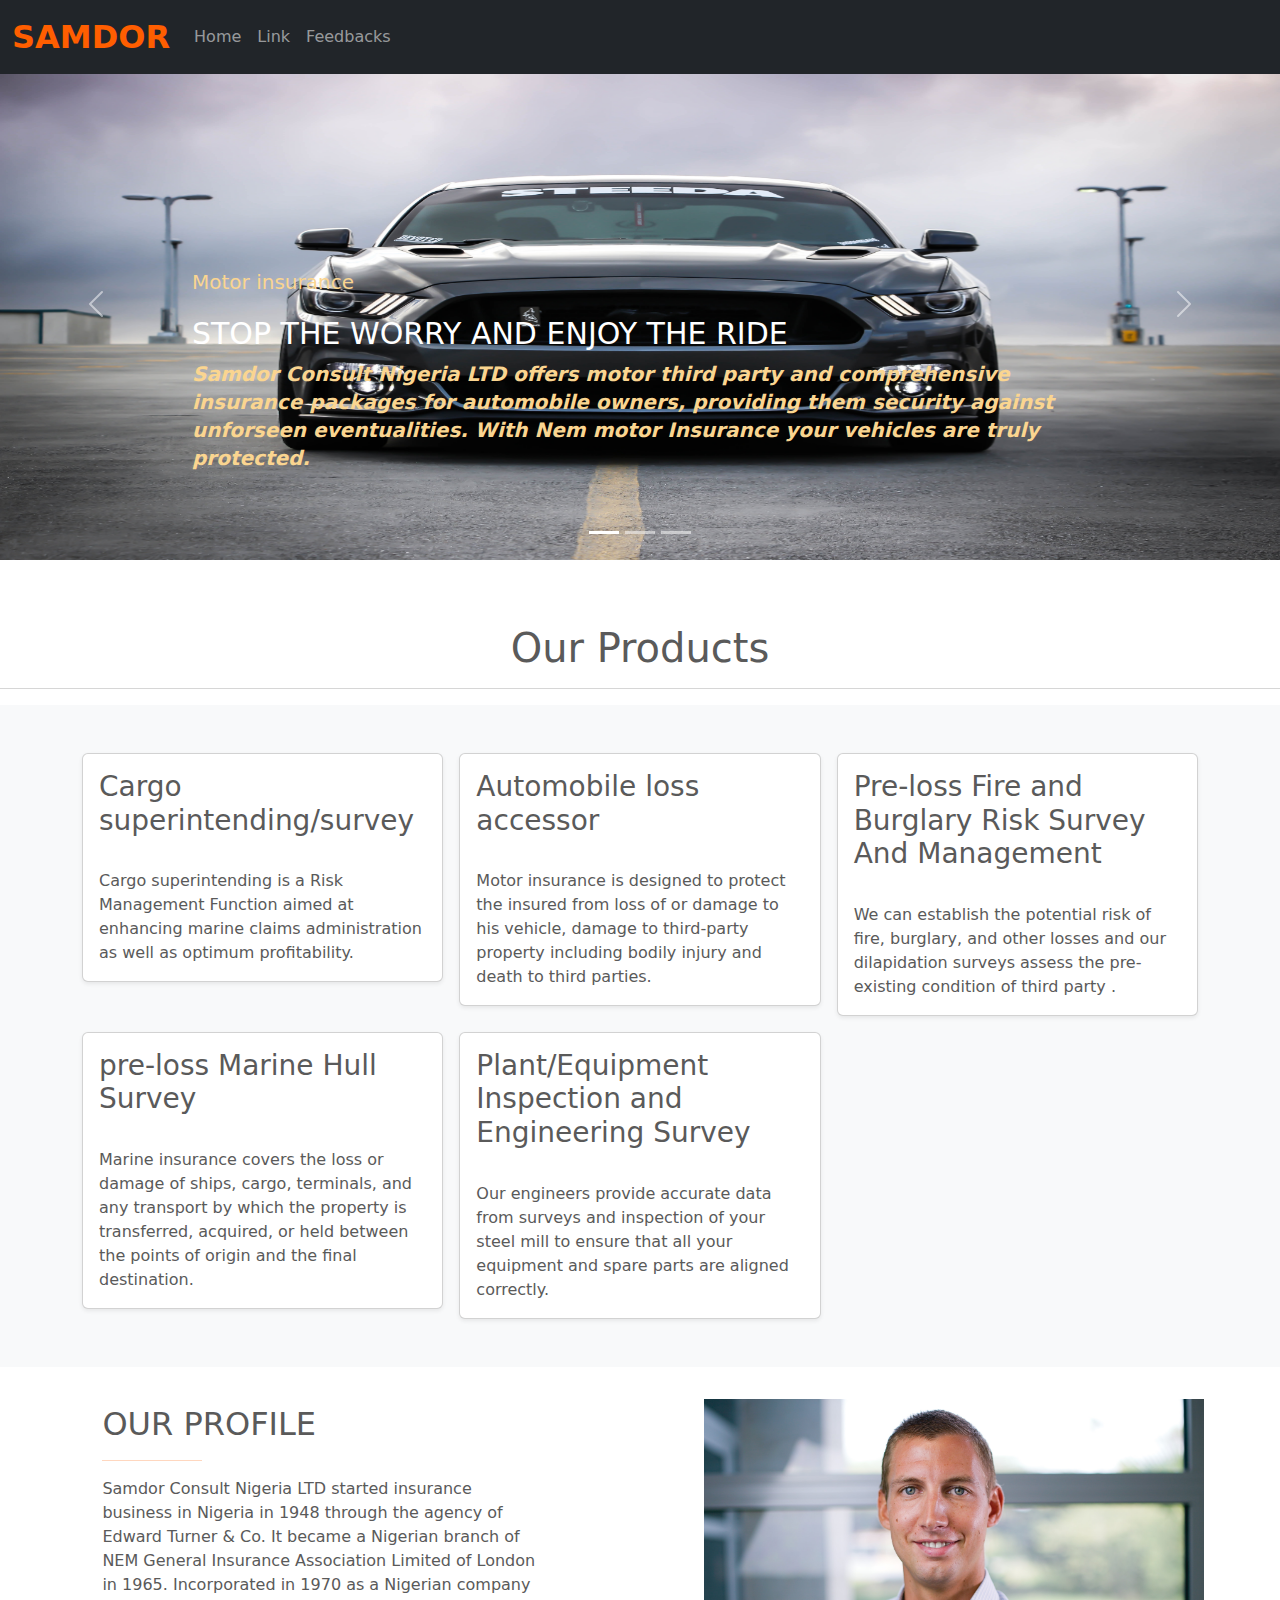
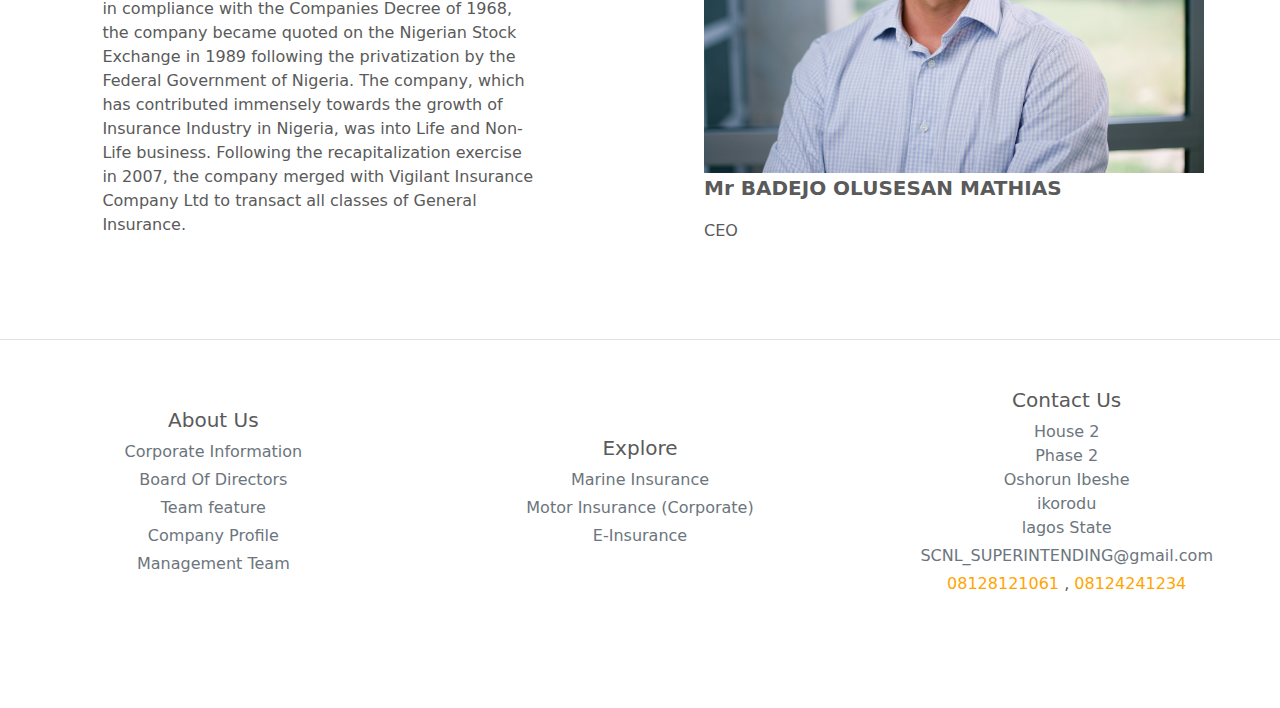
<file: index.html>
<!DOCTYPE html><html lang="en"><head>
    <meta charset="utf-8">
    <meta name="viewport" content="width=device-width, initial-scale=1">
    <meta name="description" content>
    <meta name="generator" content="Hugo 0.101.0">
    <title>Samdor</title>

    <link rel="canonical" href="https://getbootstrap.com/docs/5.2/examples/carousel/">

    

    

<link href="css/bootstrap.min.css" rel="stylesheet" crossorigin="anonymous">


    <style>
      .bd-placeholder-img {
        font-size: 1.125rem;
        text-anchor: middle;
        -webkit-user-select: none;
        -moz-user-select: none;
        user-select: none;
      }
      .ayo{
            display: flex;
            align-items: center;
            flex-direction: column;
            justify-content: center;
        }

      @media (min-width: 768px) {
        .bd-placeholder-img-lg {
          font-size: 3.5rem;
        }
        .ayo{
            display: flex;
            justify-content: space-between;
            flex-direction: row;
            /* align-items: center; */
        }
      }
      
      .b-example-divider {
        height: 3rem;
        background-color: rgba(0, 0, 0, .1);
        border: solid rgba(0, 0, 0, .15);
        border-width: 1px 0;
        box-shadow: inset 0 .5em 1.5em rgba(0, 0, 0, .1), inset 0 .125em .5em rgba(0, 0, 0, .15);
      }

      .b-example-vr {
        flex-shrink: 0;
        width: 1.5rem;
        height: 100vh;
      }

      .bi {
        vertical-align: -.125em;
        fill: currentColor;
      }

      .nav-scroller {
        position: relative;
        z-index: 2;
        height: 2.75rem;
        overflow-y: hidden;
      }

      .nav-scroller .nav {
        display: flex;
        flex-wrap: nowrap;
        padding-bottom: 1rem;
        margin-top: -1px;
        overflow-x: auto;
        text-align: center;
        white-space: nowrap;
        -webkit-overflow-scrolling: touch;
      }
    </style>

    
    <!-- Custom styles for this template -->
    <link href="css/carousel.css" rel="stylesheet">
  </head>
  <body>
    
<header>
  <nav class="navbar navbar-expand-md navbar-dark fixed-top bg-dark">
    <div class="container-fluid">
      <a class="navbar-brand" href="#" style="color: rgb(255, 94, 0); font-weight: bold; font-size: 2em;">SAMDOR</a>
      <button class="navbar-toggler" type="button" data-bs-toggle="collapse" data-bs-target="#navbarCollapse" aria-controls="navbarCollapse" aria-expanded="false" aria-label="Toggle navigation">
        <span class="navbar-toggler-icon"></span>
      </button>
      <div class="collapse navbar-collapse" id="navbarCollapse">
        <div class="d-flex" role="search">
            <ul class="navbar-nav me-auto mb-2 mb-md-0">
                <li class="nav-item">
                  <a class="nav-link " aria-current="page" href="#">Home</a>
                </li>
                <li class="nav-item">
                  <a class="nav-link" href="#">Link</a>
                </li>
                <li class="nav-item">
                  <a class="nav-link " href="form.html">Feedbacks</a>
                </li>
              </ul>
        </div>
      </div>
    </div>
  </nav>
</header>

<main>

  <div id="myCarousel" class="carousel slide" data-bs-ride="carousel">
    <div class="carousel-indicators">
      <button type="button" data-bs-target="#myCarousel" data-bs-slide-to="0" class="active" aria-current="true" aria-label="Slide 1"></button>
      <button type="button" data-bs-target="#myCarousel" data-bs-slide-to="1" aria-label="Slide 2"></button>
      <button type="button" data-bs-target="#myCarousel" data-bs-slide-to="2" aria-label="Slide 3"></button>
    </div>
    <div class="carousel-inner">
      <div class="carousel-item active">
        <img class="bd-placeholder-img"  src="/images/joey-banks-YApiWyp0lqo-unsplash.jpg" width="100%" height="100%" xmlns="" aria-hidden="true" preserveAspectRatio="xMidYMid slice" focusable="false"><rect width="100%" height="100%" />

        <div class="container">
          <div class="carousel-caption text-start" >
            <P style=" color: rgb(250, 213, 144);">Motor insurance</P>
            <h1 style="font-size: 30px;">STOP THE WORRY AND ENJOY THE RIDE</h1>
            <p style="font-weight: bolder; color: rgb(250, 213, 144); font-style: italic;">Samdor Consult Nigeria LTD offers motor third party and comprehensive insurance packages for automobile owners, providing them security against unforseen eventualities. With Nem motor Insurance your vehicles are truly protected.</p>
           
          </div>
        </div>
      </div>
      <div class="carousel-item">
        <img class="bd-placeholder-img"  src="/images/jonathan-roger-LY1eyQMFeyo-unsplash.jpg" width="100%" height="100%" xmlns="" aria-hidden="true" preserveAspectRatio="xMidYMid slice" focusable="false"><rect width="100%" height="100%" />

        <div class="container">
          <div class="carousel-caption">
            <p style=" color: rgb(250, 213, 144);">Samdor consult</p>
            <h1 style="font-size: 40px;">WITH YOU ALL THE WAY</h1>
            <p style="font-weight: bolder; color: rgb(250, 213, 144); font-style: italic;">Samdor Consult Nigeria LTD protects your vessels and cargo against various forms of loss or damages of different kind.</p>
          </div>
        </div>
      </div>
      <div class="carousel-item">
        <img class="bd-placeholder-img"  src="/images/athanasios-papazacharias-iz9tK3Rn3XI-unsplash.jpg" width="100%" height="100%" xmlns="" aria-hidden="true" preserveAspectRatio="xMidYMid slice" focusable="false"><rect width="100%" height="100%" />

        <div class="container">
          <div class="carousel-caption text-end">
            <p style=" color: rgb(250, 213, 144);">Samdor consult</p>
            <h1 style="font-size: 40px;">First Class Services.</h1>
            <p style="font-weight: bolder; color: rgb(250, 213, 144); font-style: italic;">First class services to your utmost satisfaction as soon as we stsrt receiving instruction from your end.</p>
          </div>
        </div>
      </div>
    </div>
    <button class="carousel-control-prev" type="button" data-bs-target="#myCarousel" data-bs-slide="prev">
      <span class="carousel-control-prev-icon" aria-hidden="true"></span>
      <span class="visually-hidden">Previous</span>
    </button>
    <button class="carousel-control-next" type="button" data-bs-target="#myCarousel" data-bs-slide="next">
      <span class="carousel-control-next-icon" aria-hidden="true"></span>
      <span class="visually-hidden">Next</span>
    </button>
  </div>
  <h1 style="text-align: center;">Our Products</h1><hr>

  <div class="album py-5 bg-light">
    <div class="container">

      <div class="row row-cols-1 row-cols-sm-2 row-cols-md-3 g-3">
        <div class="col">
          <div class="card shadow-sm"><div class="card-body">
                <h3>Cargo superintending/survey</h3><br>
              <p class="card-text">Cargo superintending is a Risk Management Function aimed at enhancing marine claims administration as well as optimum profitability.</p>
              
            </div>
          </div>
        </div>
        <div class="col">
          <div class="card shadow-sm"><div class="card-body">
                <h3>Automobile loss accessor</h3><br>
              <p class="card-text">Motor insurance is designed to protect the insured from loss of or damage to his vehicle, damage to third-party property including bodily injury and death to third parties.</p>
              
            </div>
          </div>
        </div>
        <div class="col">
          <div class="card shadow-sm"><div class="card-body">
                <h3>Pre-loss Fire and Burglary  Risk Survey And Management</h3><br>
              <p class="card-text">We can establish the potential risk of fire, burglary, and other losses and our dilapidation surveys assess the pre-existing condition of third party .</p>
              
            </div>
          </div>
        </div>

        <div class="col">
          <div class="card shadow-sm"> <div class="card-body">
                <h3>pre-loss Marine Hull Survey</h3><br>
              <p class="card-text">Marine insurance covers the loss or damage of ships, cargo, terminals, and any transport by which the property is transferred, acquired, or held between the points of origin and the final destination.</p>
              
            </div>
          </div>
        </div>
        <div class="col">
          <div class="card shadow-sm">
            <div class="card-body">
                <h3>Plant/Equipment Inspection and Engineering Survey</h3><br>
              <p class="card-text">Our engineers provide accurate data from surveys and inspection of your steel mill to ensure that all your equipment and spare parts are aligned correctly.</p>
              
            </div>
          </div>
        </div>

        
            </div>
          </div>
        </div>
         <div class=" ayo" width="100%">
            <div class="col-md-6" width="50%" style="padding:0em 8% 0em 8%;" >
              <h2>OUR PROFILE</h2><hr width="100px" style="color: rgb(255, 94, 0); font-size:500px;">
              <p>Samdor Consult Nigeria LTD  started insurance business in Nigeria in 1948 through the agency of Edward Turner & Co. It became a Nigerian branch of NEM General Insurance Association Limited of London in 1965. Incorporated in 1970 as a Nigerian company in compliance with the Companies Decree of 1968, the company became quoted on the Nigerian Stock Exchange in 1989 following the privatization by the Federal Government of Nigeria. The company, which has contributed immensely towards the growth of Insurance Industry in Nigeria, was into Life and Non- Life business. Following the recapitalization exercise in 2007, the company merged with Vigilant Insurance Company Ltd to transact all classes of General Insurance.</p>
            </div>
            <div class="col-md-5" width="40%" style="margin:2em 5%;">
              <img class="bd-placeholder-img bd-placeholder-img-lg featurette-image img-fluid mx-auto" width="500" height="800" src="/images/brian-tromp-oyoKfOhYtZI-unsplash.jpg" role="img" aria-label="Placeholder: 500x500" preserveAspectRatio="xMidYMid slice" focusable="false"><rect width="100%" height="100%" fill="#eee"/></img>
              <P style="font-size: 20px; font-weight: bolder">Mr BADEJO OLUSESAN MATHIAS</P>
              <p>CEO</p>
      
            </div>
          </div>
      
          <!--<hr class="featurette-divider">
      
          <div class="row featurette">
            <div class="col-md-7 order-md-2">
              <h2 class="featurette-heading fw-normal lh-1">Oh yeah, it’s that good. <span class="text-muted">See for yourself.</span></h2>
              <p class="lead">Another featurette? Of course. More placeholder content here to give you an idea of how this layout would work with some actual real-world content in place.</p>
            </div>
            <div class="col-md-5 order-md-1">
              <svg class="bd-placeholder-img bd-placeholder-img-lg featurette-image img-fluid mx-auto" width="500" height="500" xmlns="http://www.w3.org/2000/svg" role="img" aria-label="Placeholder: 500x500" preserveAspectRatio="xMidYMid slice" focusable="false"><title>Placeholder</title><rect width="100%" height="100%" fill="#eee"/><text x="50%" y="50%" fill="#aaa" dy=".3em">500x500</text></svg>
      
            </div>
          </div>
      
          <hr class="featurette-divider">
      
          <div class="row featurette">
            <div class="col-md-7">
              <h2 class="featurette-heading fw-normal lh-1">And lastly, this one. <span class="text-muted">Checkmate.</span></h2>
              <p class="lead">And yes, this is the last block of representative placeholder content. Again, not really intended to be actually read, simply here to give you a better view of what this would look like with some actual content. Your content.</p>
            </div>
            <div class="col-md-5">
              <svg class="bd-placeholder-img bd-placeholder-img-lg featurette-image img-fluid mx-auto" width="500" height="500" xmlns="http://www.w3.org/2000/svg" role="img" aria-label="Placeholder: 500x500" preserveAspectRatio="xMidYMid slice" focusable="false"><title>Placeholder</title><rect width="100%" height="100%" fill="#eee"/><text x="50%" y="50%" fill="#aaa" dy=".3em">500x500</text></svg>
      
            </div>
          </div> -->
        
</main>
<footer class="pt-4 my-md-5 pt-md-5 border-top ">
    <div class="ayo" style="text-align: center; margin-top: 0 auto;">
      <div class="col-6 col-md">
        <h5>About Us</h5>
        <ul class="list-unstyled text-small">
          <li class="mb-1"><a class="link-secondary text-decoration-none" href="#">Corporate Information</a></li>
          <li class="mb-1"><a class="link-secondary text-decoration-none" href="#">Board Of Directors</a></li>
          <li class="mb-1"><a class="link-secondary text-decoration-none" href="#">Team feature</a></li>
          <li class="mb-1"><a class="link-secondary text-decoration-none" href="#">Company Profile</a></li>
          <li class="mb-1"><a class="link-secondary text-decoration-none" href="#">Management Team</a></li>
        </ul>
      </div>
      <div class="col-6 col-md">
        <h5>Explore</h5>
        <ul class="list-unstyled text-small">
          <li class="mb-1"><a class="link-secondary text-decoration-none" href="#">Marine Insurance</a></li>
          <li class="mb-1"><a class="link-secondary text-decoration-none" href="#">Motor Insurance (Corporate)</a></li>
          <li class="mb-1"><a class="link-secondary text-decoration-none" href="#">E-Insurance</a></li>
        </ul>
      </div>
      <div class="col-6 col-md">
        <h5>Contact Us</h5>
        <ul class="list-unstyled text-small">
          <li class="mb-1"><a class="link-secondary text-decoration-none" href="#"></a></li>
          <li class="mb-1"><a class="link-secondary text-decoration-none" href="#">House 2 <br> Phase 2 <br> Oshorun Ibeshe <br> ikorodu <br>lagos State</a></li>
          <li class="mb-1"><a class="link-secondary text-decoration-none" href="ayotayobadejo@gmail.com">SCNL_SUPERINTENDING@gmail.com</a></li>
          <li class="mb-1" ><a class="link-secondary text-decoration-none" href="https://wa.me/+2348128121061"><span style="color: orange;">08128121061 </span> </a> , <a class="link-secondary text-decoration-none" href="https://wa.me/+2348124241234"><span style="color: orange;">08124241234</span> </a> </li>
        </ul>
      </div>
    </div>
  </footer>


    <script src="js/bootstrap.bundle.min.js" crossorigin="anonymous"></script>

      
  

</body></html>
</file>
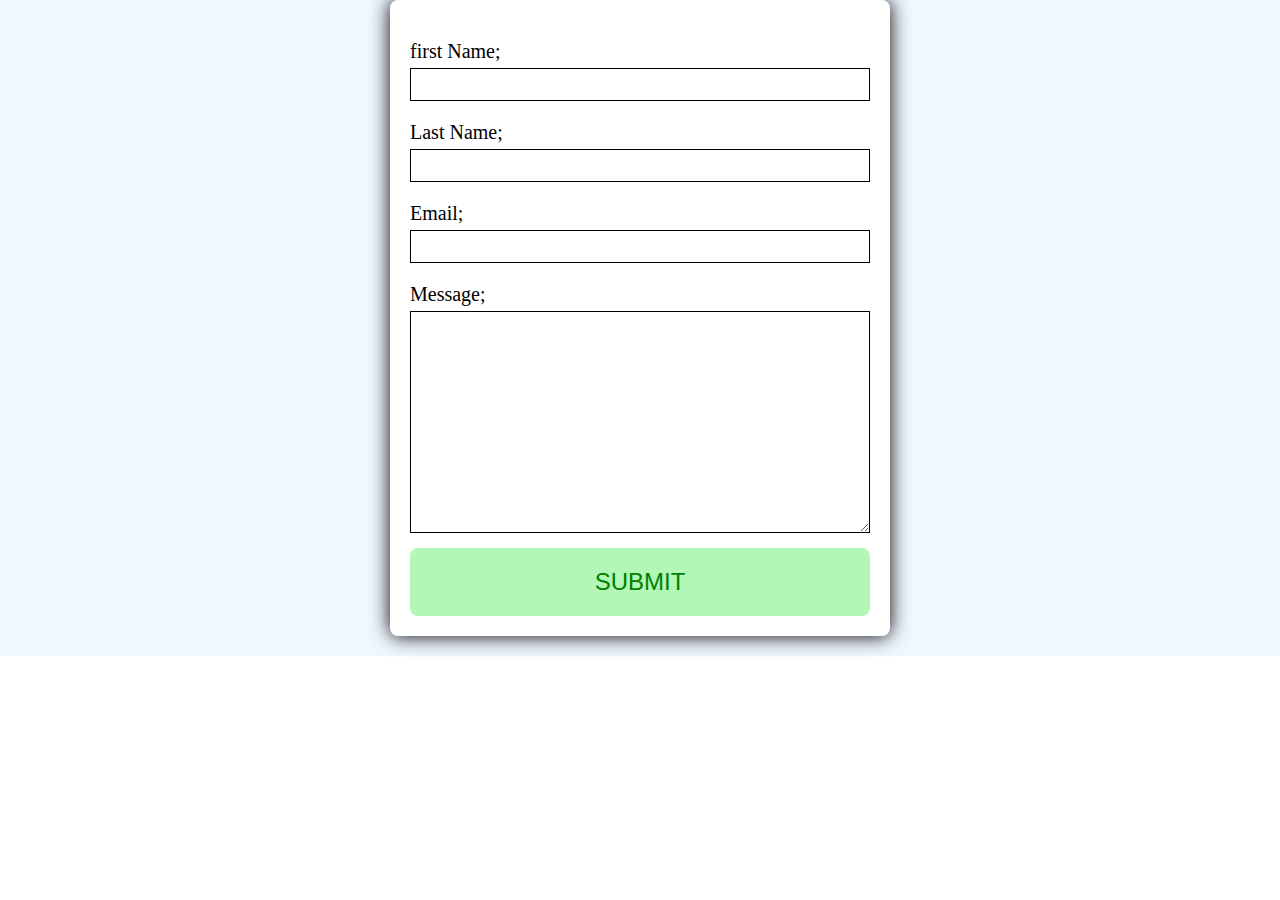
<file: form.html>
<!DOCTYPE html>
<html lang="en">
<head>
    <meta charset="UTF-8">
    <meta http-equiv="X-UA-Compatible" content="IE=edge">
    <meta name="viewport" content="width=device-width, initial-scale=1.0">
    <title>Document</title>
    <link rel="stylesheet" href="app.css">
</head>
<body>
    <section>
        <div class="container">
            <form action="https://formspree.io/f/mpznwldw" method="post">
                <div class="form-group">
                    <label for="firstName">first Name;</label>
                    <input type="text" id="firstName" name="firstName">
                </div>
                <div class="form-group">
                    <label for="lasttName">Last Name;</label>
                    <input type="text" id="lasttName" name="lastName">
                </div>
                <div class="form-group">
                    <label for="email">Email;</label>
                    <input type="email" id="email" name="email">
                </div>
                <div class="form-group">
                    <label for="message">Message;</label>
                    <textarea name="message" id="message" id="message" rows="10"cols="30"></textarea>
                </div>
                <button type="submit">SUBMIT</button>
            </form>
        </div>
        <!-- <div id="status" class="error">success!!!</div> -->
    </section>
</body>
</html>
</file>
<file: css/carousel.css>
/* GLOBAL STYLES
-------------------------------------------------- */
/* Padding below the footer and lighter body text */

body {
  padding-top: 3rem;
  padding-bottom: 3rem;
  color: #5a5a5a;
}


/* CUSTOMIZE THE CAROUSEL
-------------------------------------------------- */

/* Carousel base class */
.carousel {
  margin-bottom: 4rem;
}
/* Since positioning the image, we need to help out the caption */
.carousel-caption {
  bottom: 3rem;
  z-index: 10;
}

/* Declare heights because of positioning of img element */
.carousel-item {
  height: 32rem;
}


/* MARKETING CONTENT
-------------------------------------------------- */

/* Center align the text within the three columns below the carousel */
.marketing .col-lg-4 {
  margin-bottom: 1.5rem;
  text-align: center;
}
/* rtl:begin:ignore */
.marketing .col-lg-4 p {
  margin-right: .75rem;
  margin-left: .75rem;
}
/* rtl:end:ignore */


/* Featurettes
------------------------- */

.featurette-divider {
  margin: 5rem 0; /* Space out the Bootstrap <hr> more */
}

/* Thin out the marketing headings */
/* rtl:begin:remove */
.featurette-heading {
  letter-spacing: -.05rem;
}

/* rtl:end:remove */

/* RESPONSIVE CSS
-------------------------------------------------- */

@media (min-width: 40em) {
  /* Bump up size of carousel content */
  .carousel-caption p {
    margin-bottom: 1.25rem;
    font-size: 1.25rem;
    line-height: 1.4;
  }

  .featurette-heading {
    font-size: 50px;
  }
}

@media (min-width: 62em) {
  .featurette-heading {
    margin-top: 7rem;
  }
}
</file>
<file: app.css>
*{
    padding: 0;
    margin: 0;
    box-sizing: border-box;
}
section{
    /* height: 100vh; */
    width: 100%;
    background-color: aliceblue;
    display: flex;
    align-items: center;
    justify-content: center;
    flex-direction: column;
}
.container{
    width: 90%;
    max-width: 500px;
    margin:0 auto;
    padding:20px;
    box-shadow: 0px 0px 20px black;
    background-color: white;
    border-radius: 8px;
    margin-bottom: 20px;
    /* height: 90%; */
}
.form-group{
    width:100%;
    margin-top: 20px;
    font-size: 20px;
}
.form-group input, .form-group textarea{
    width:100%;
    padding:5px;
    font-size:18px;
    border: 1px solid black;
    margin-top: 5px;
}
textarea{
    resize: vertical;
}
button[type="submit"]{
    background-color:rgb(178, 247, 182);
    width:100%;
    border:none;
    outline:none;
    padding:20px;
    font-size:24px;
    border-radius:8px;
    color:green;
    margin-top:10px;
    cursor: pointer;
    transition: .3s ease background-color;
}
button[type="submit"]:hover{
    background-color:green;
    color: white;
}
#status{
    width:90%;
    max-width: 500px;
    text-align: center;
    padding:10px;
    margin:0 auto;
    font-size: 40px;
    border-radius: 8px;
    font-weight: bolder;
}
#status.success{
   background-color: green; 
   color: white;
   font-size: 40px;
   
}
#status.error{
    background-color: rgb(202, 33, 28); 
    color: white;
 }
</file>
